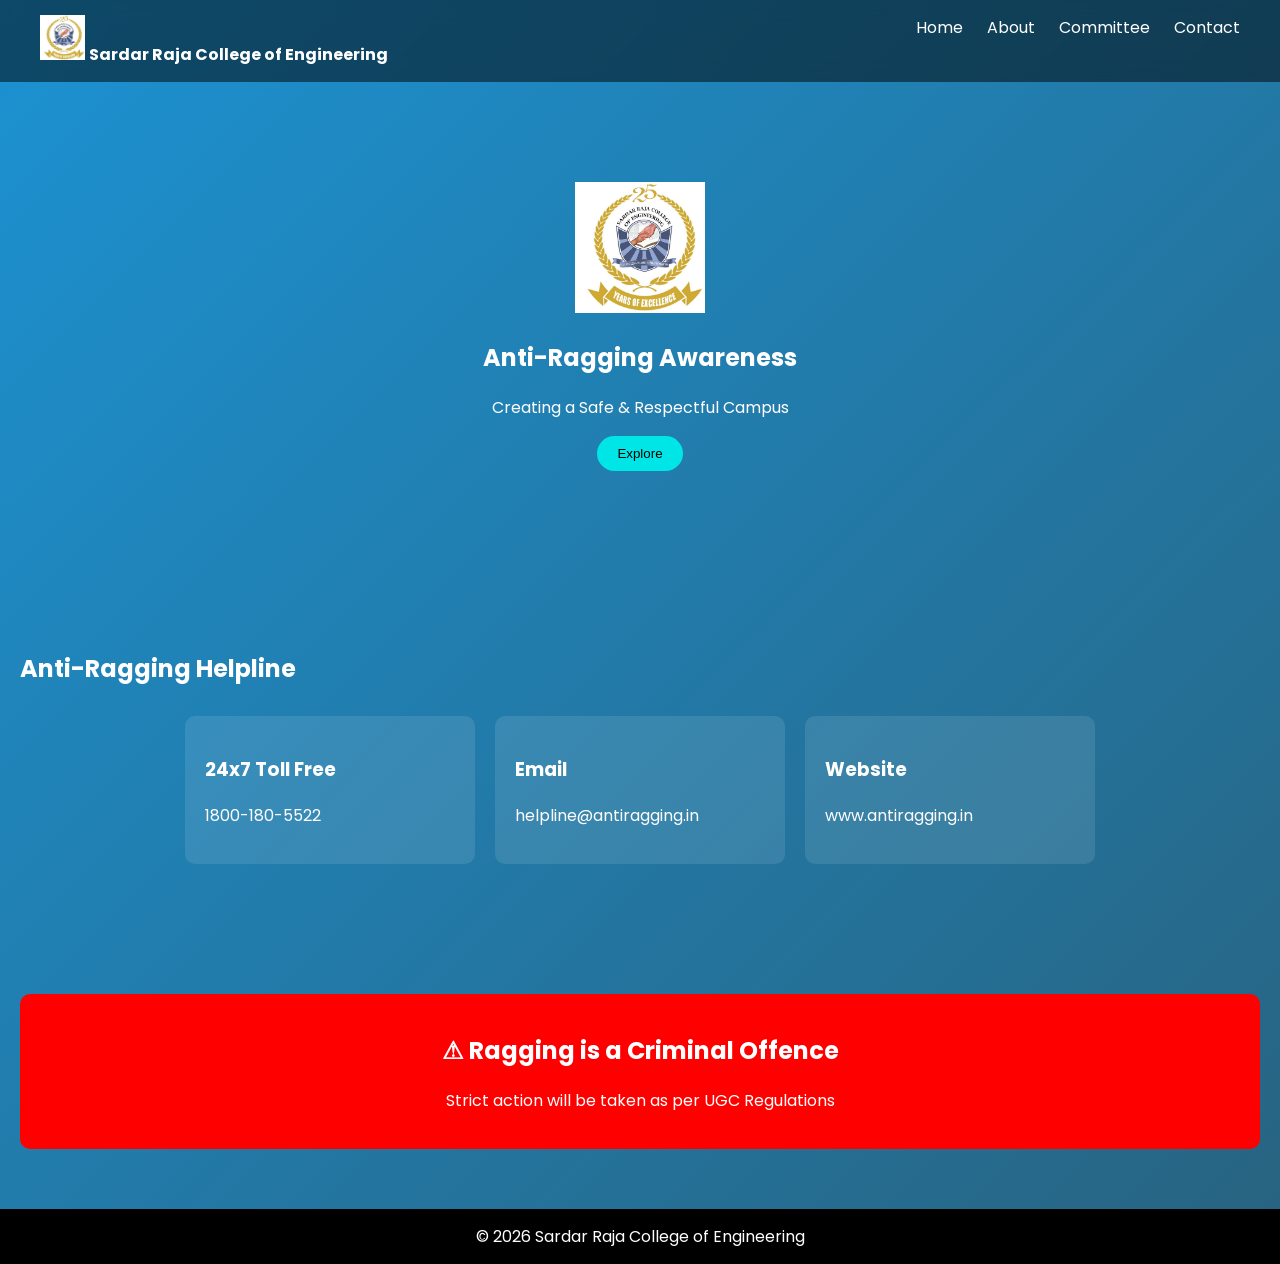
<file: index.html>
<!DOCTYPE html>
<html lang="en">
<head>
<meta charset="UTF-8">
<meta name="viewport" content="width=device-width, initial-scale=1.0">
<title>SRCE Anti-Ragging</title>

<link rel="stylesheet" href="style.css">
</head>

<body>

<nav>
    <div>
        <img src="logo.png">
        <b>Sardar Raja College of Engineering</b>
    </div>
    <div>
        <a href="index.html">Home</a>
        <a href="about.html">About</a>
        <a href="committee.html">Committee</a>
        <a href="contact.html">Contact</a>
    </div>
</nav>

<section class="hero">
    <img src="logo.png">
    <h1>Anti-Ragging Awareness</h1>
    <p>Creating a Safe & Respectful Campus</p>
    <button class="btn" onclick="scrollToSection('help')">Explore</button>
</section>

<section id="help" class="section">
    <h2>Anti-Ragging Helpline</h2>
    <div class="card-container">
        <div class="card">
            <h3>24x7 Toll Free</h3>
            <p>1800-180-5522</p>
        </div>
        <div class="card">
            <h3>Email</h3>
            <p>helpline@antiragging.in</p>
        </div>
        <div class="card">
            <h3>Website</h3>
            <p>www.antiragging.in</p>
        </div>
    </div>
</section>

<section class="section">
    <div class="alert">
        <h2>⚠ Ragging is a Criminal Offence</h2>
        <p>Strict action will be taken as per UGC Regulations</p>
    </div>
</section>

<footer>
© 2026 Sardar Raja College of Engineering
</footer>

<script src="script.js"></script>
</body>
</html>
</file>
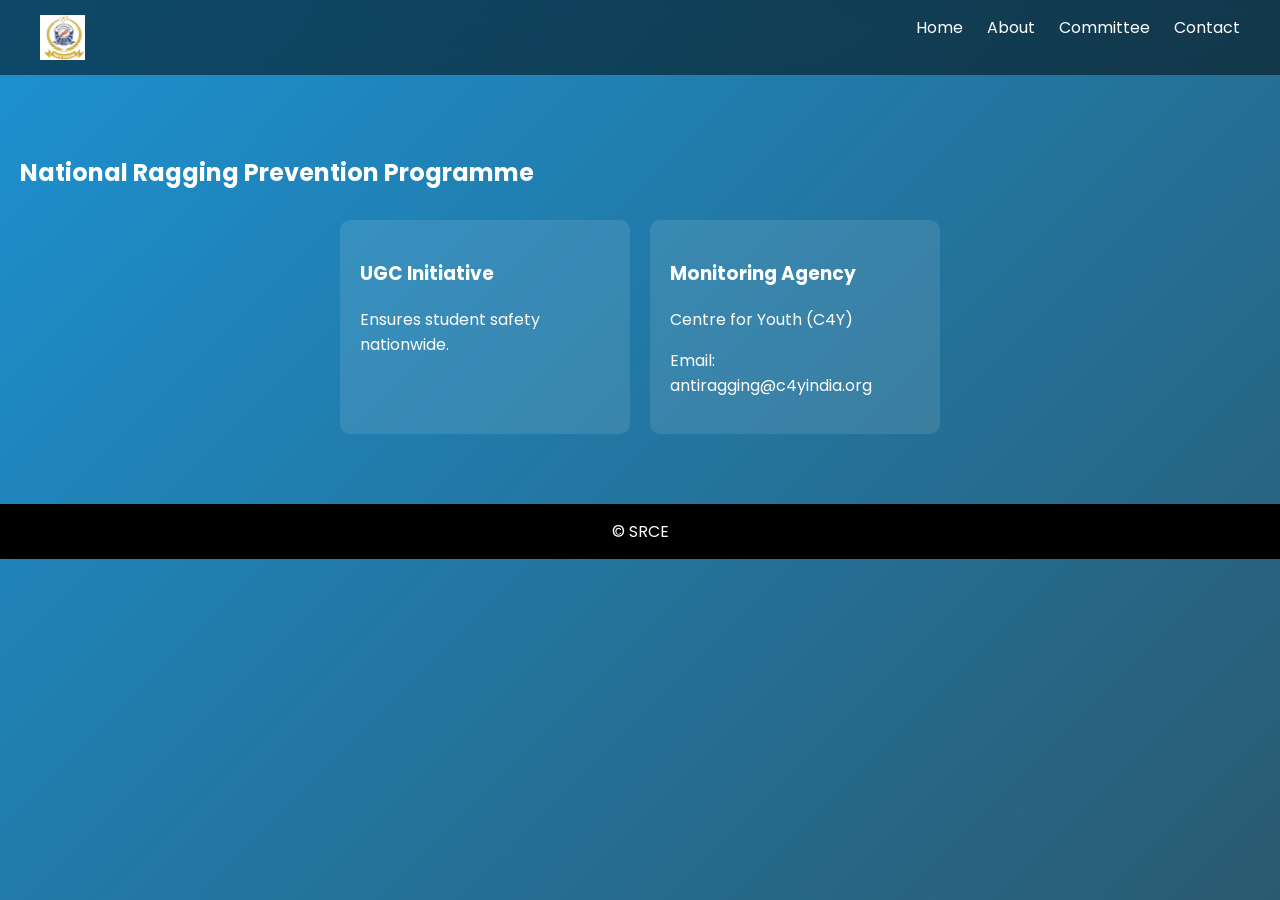
<file: about.html>
<!DOCTYPE html>
<html>
<head>
<title>About - SRCE</title>
<link rel="stylesheet" href="style.css">
</head>

<body>

<nav>
    <img src="logo.png">
    <div>
        <a href="index.html">Home</a>
        <a href="about.html">About</a>
        <a href="committee.html">Committee</a>
        <a href="contact.html">Contact</a>
    </div>
</nav>

<section class="section">
<h2>National Ragging Prevention Programme</h2>

<div class="card-container">
    <div class="card">
        <h3>UGC Initiative</h3>
        <p>Ensures student safety nationwide.</p>
    </div>
    <div class="card">
        <h3>Monitoring Agency</h3>
        <p>Centre for Youth (C4Y)</p>
        <p>Email: antiragging@c4yindia.org</p>
    </div>
</div>
</section>

<footer>© SRCE</footer>

<script src="script.js"></script>
</body>
</html>
</file>
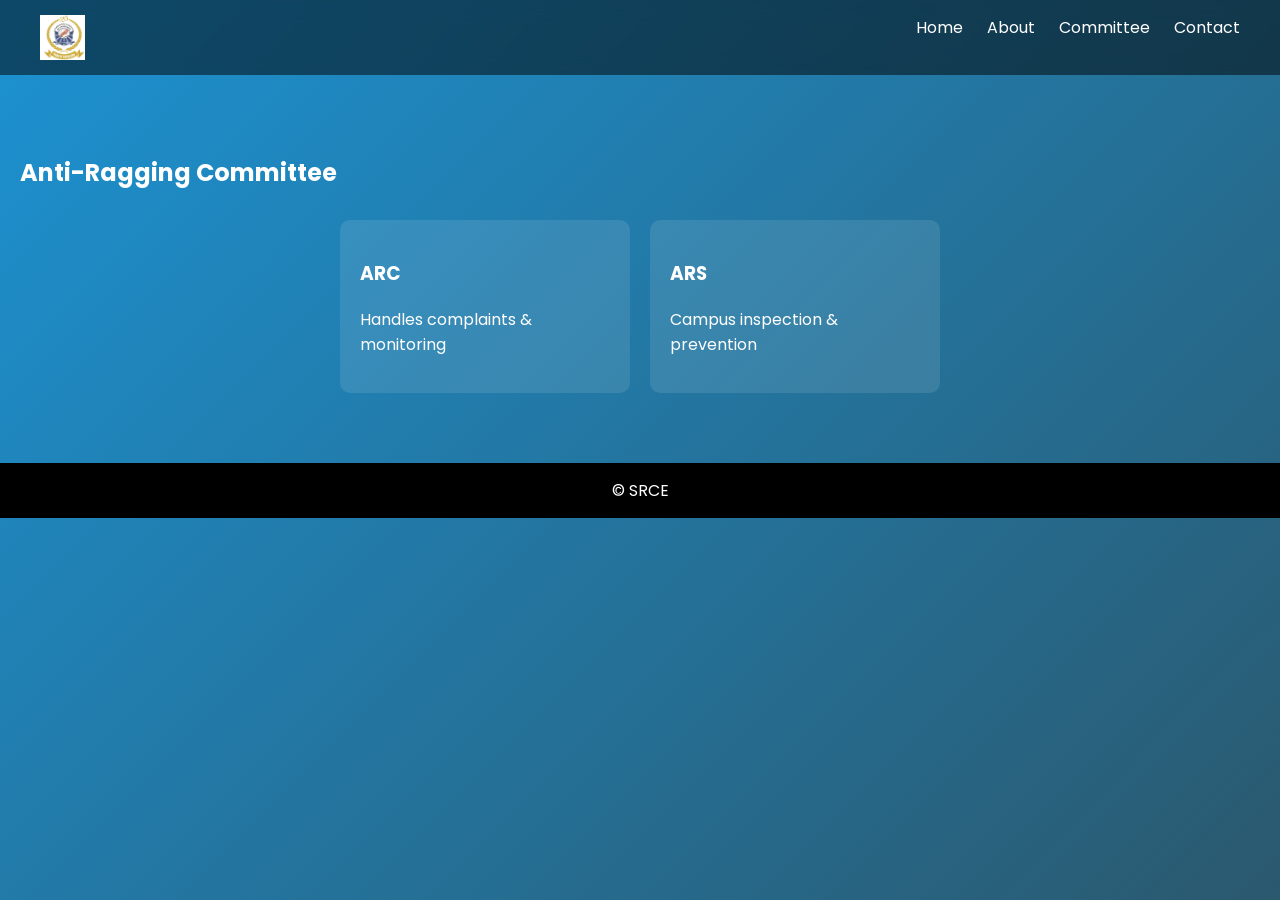
<file: committee.html>
<!DOCTYPE html>
<html>
<head>
<title>Committee - SRCE</title>
<link rel="stylesheet" href="style.css">
</head>

<body>

<nav>
    <img src="logo.png">
    <div>
        <a href="index.html">Home</a>
        <a href="about.html">About</a>
        <a href="committee.html">Committee</a>
        <a href="contact.html">Contact</a>
    </div>
</nav>

<section class="section">
<h2>Anti-Ragging Committee</h2>

<div class="card-container">
    <div class="card">
        <h3>ARC</h3>
        <p>Handles complaints & monitoring</p>
    </div>
    <div class="card">
        <h3>ARS</h3>
        <p>Campus inspection & prevention</p>
    </div>
</div>
</section>

<footer>© SRCE</footer>

<script src="script.js"></script>
</body>
</html>
</file>
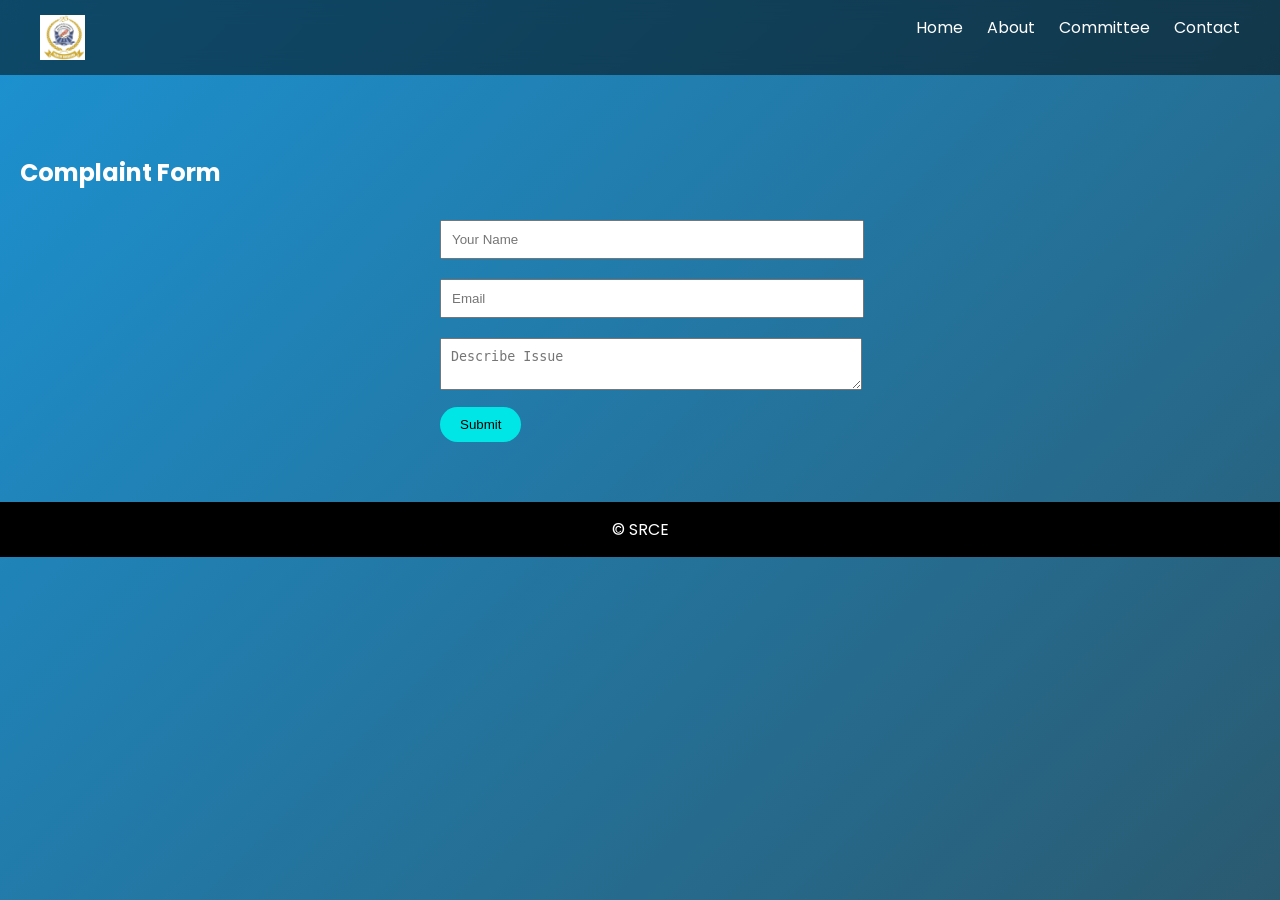
<file: contact.html>
<!DOCTYPE html>
<html>
<head>
<title>Contact - SRCE</title>
<link rel="stylesheet" href="style.css">
</head>

<body>

<nav>
    <img src="logo.png">
    <div>
        <a href="index.html">Home</a>
        <a href="about.html">About</a>
        <a href="committee.html">Committee</a>
        <a href="contact.html">Contact</a>
    </div>
</nav>

<section class="section">
<h2>Complaint Form</h2>

<form>
    <input type="text" placeholder="Your Name" required>
    <input type="email" placeholder="Email" required>
    <textarea placeholder="Describe Issue" required></textarea>
    <button class="btn">Submit</button>
</form>
</section>

<footer>© SRCE</footer>

</body>
</html>
</file>
<file: style.css>
@import url('https://fonts.googleapis.com/css2?family=Poppins:wght@300;400;600&display=swap');

body {
    margin: 0;
    font-family: 'Poppins', sans-serif;
    background: linear-gradient(-45deg, #0f2027, #203a43, #2c5364, #1c92d2);
    background-size: 400% 400%;
    animation: gradientBG 12s ease infinite;
    color: white;
}

@keyframes gradientBG {
    0% {background-position: 0% 50%;}
    50% {background-position: 100% 50%;}
    100% {background-position: 0% 50%;}
}

nav {
    display: flex;
    justify-content: space-between;
    padding: 15px 40px;
    background: rgba(0,0,0,0.5);
    backdrop-filter: blur(10px);
}

nav img { width: 45px; }

nav a {
    color: white;
    margin-left: 20px;
    text-decoration: none;
}

.hero {
    text-align: center;
    padding: 100px 20px;
}

.hero img {
    width: 130px;
    animation: float 3s infinite;
}

@keyframes float {
    50% { transform: translateY(-15px); }
}

.btn {
    padding: 10px 20px;
    background: #00e6e6;
    border: none;
    border-radius: 25px;
}

.section {
    padding: 60px 20px;
}

.card-container {
    display: flex;
    justify-content: center;
    flex-wrap: wrap;
}

.card {
    background: rgba(255,255,255,0.1);
    margin: 10px;
    padding: 20px;
    border-radius: 10px;
    width: 250px;
    transition: 0.5s;
}

.card:hover {
    transform: translateY(-10px);
}

.alert {
    background: red;
    padding: 20px;
    border-radius: 10px;
    text-align: center;
}

form {
    max-width: 400px;
    margin: auto;
}

input, textarea {
    width: 100%;
    padding: 10px;
    margin: 10px 0;
}

footer {
    text-align: center;
    padding: 15px;
    background: black;
}
</file>
